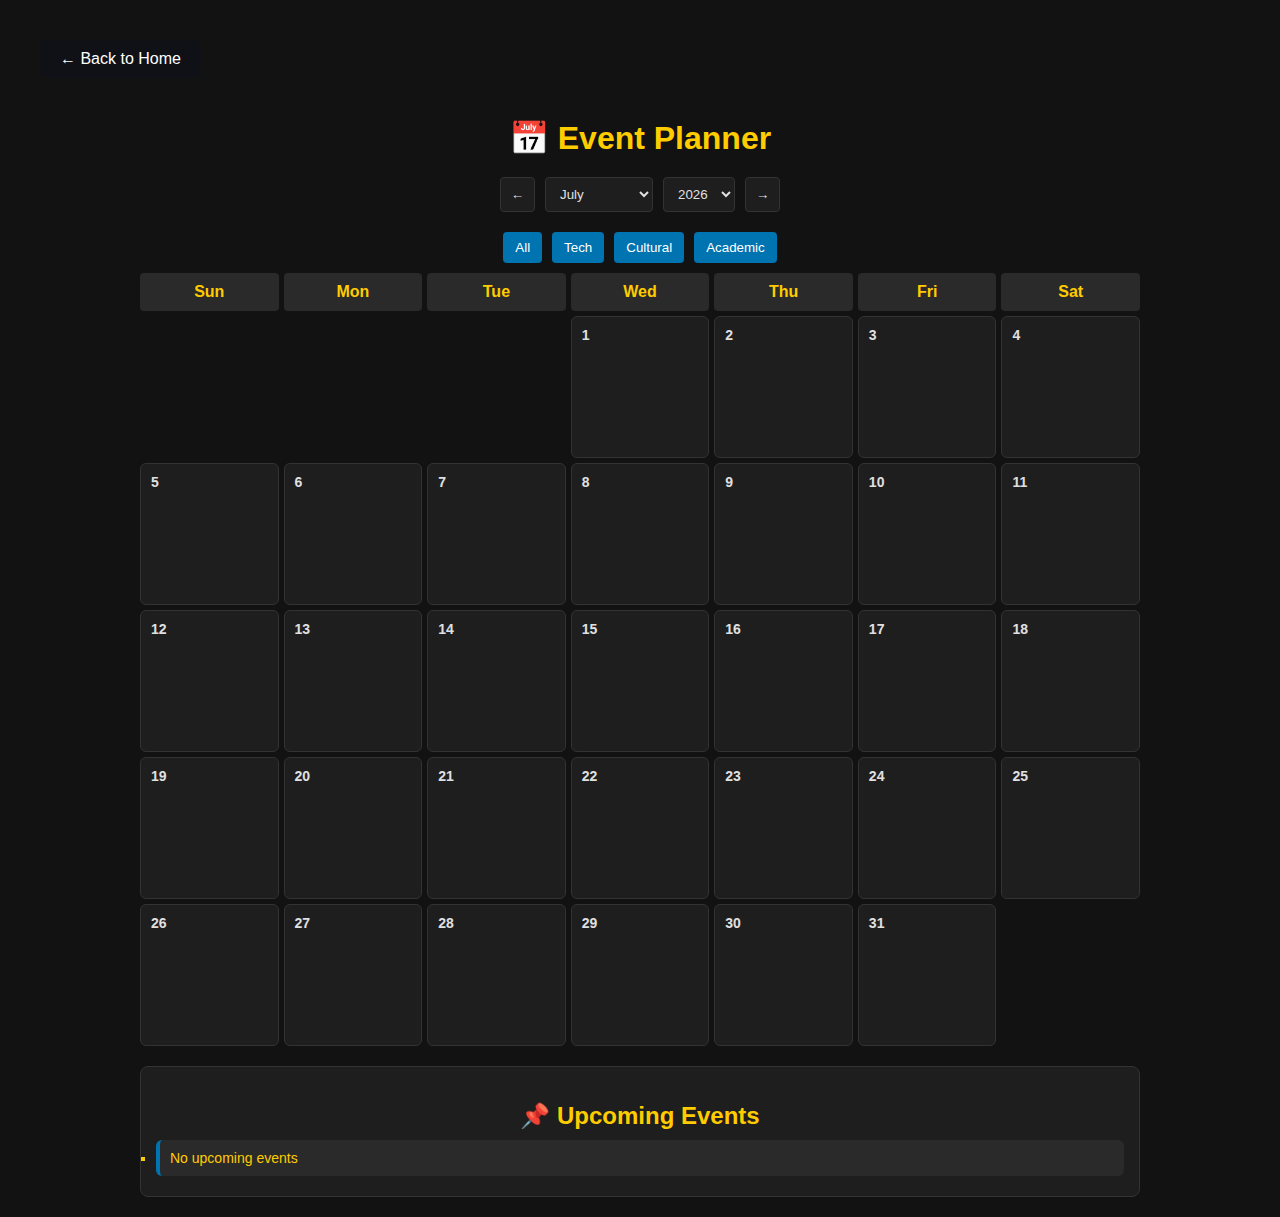
<file: event-planner.html>
<!DOCTYPE html>
<html lang="en">
<head>
  <meta charset="UTF-8" />
  <title>Event Planner - Student Sphere</title>
  <link rel="stylesheet" href="eventplanner.css" />
</head>
<body>
  <a href="../index.html" class="back-link back-link-btn">← Back to Home</a>
  <style>
    .back-link-btn {
      display: inline-block;
      text-decoration: none;
      text-align: center;
      background: #0f1117;
      color: white;
      border: none;
      padding: 10px 20px;
      border-radius: 8px;
      cursor: pointer;
      margin: 20px;
      font-size: 16px;
      transition: background-color 0.3s ease, transform 0.2s ease;
    }

    .back-link-btn:hover {
      background: #ce603b;
      transform: translateY(-3px);
      box-shadow: 0 8px 15px rgba(206, 96, 59, 0.3);
    }
  </style>
  <div class="main-layout">
    <div class="container">
      <h1>📅 Event Planner</h1>
  
      <div class="controls">
        <button onclick="changeMonth(-1)">←</button>
        <select id="monthSelect"></select>
        <select id="yearSelect"></select>
        <button onclick="changeMonth(1)">→</button>
      </div>
  
      <div class="tag-filters">
        <button onclick="filterByTag('all')">All</button>
        <button onclick="filterByTag('tech')">Tech</button>
        <button onclick="filterByTag('cultural')">Cultural</button>
        <button onclick="filterByTag('academic')">Academic</button>
      </div>
  
      <div id="calendar"></div>
  
      <div class="sidebar">
          <h2>📌 Upcoming Events</h2>
          <ul id="upcomingEventsList"></ul>
        </div>
      </div>
    <script src="eventplanner.js"></script>
  </body>
  </html>
</file>
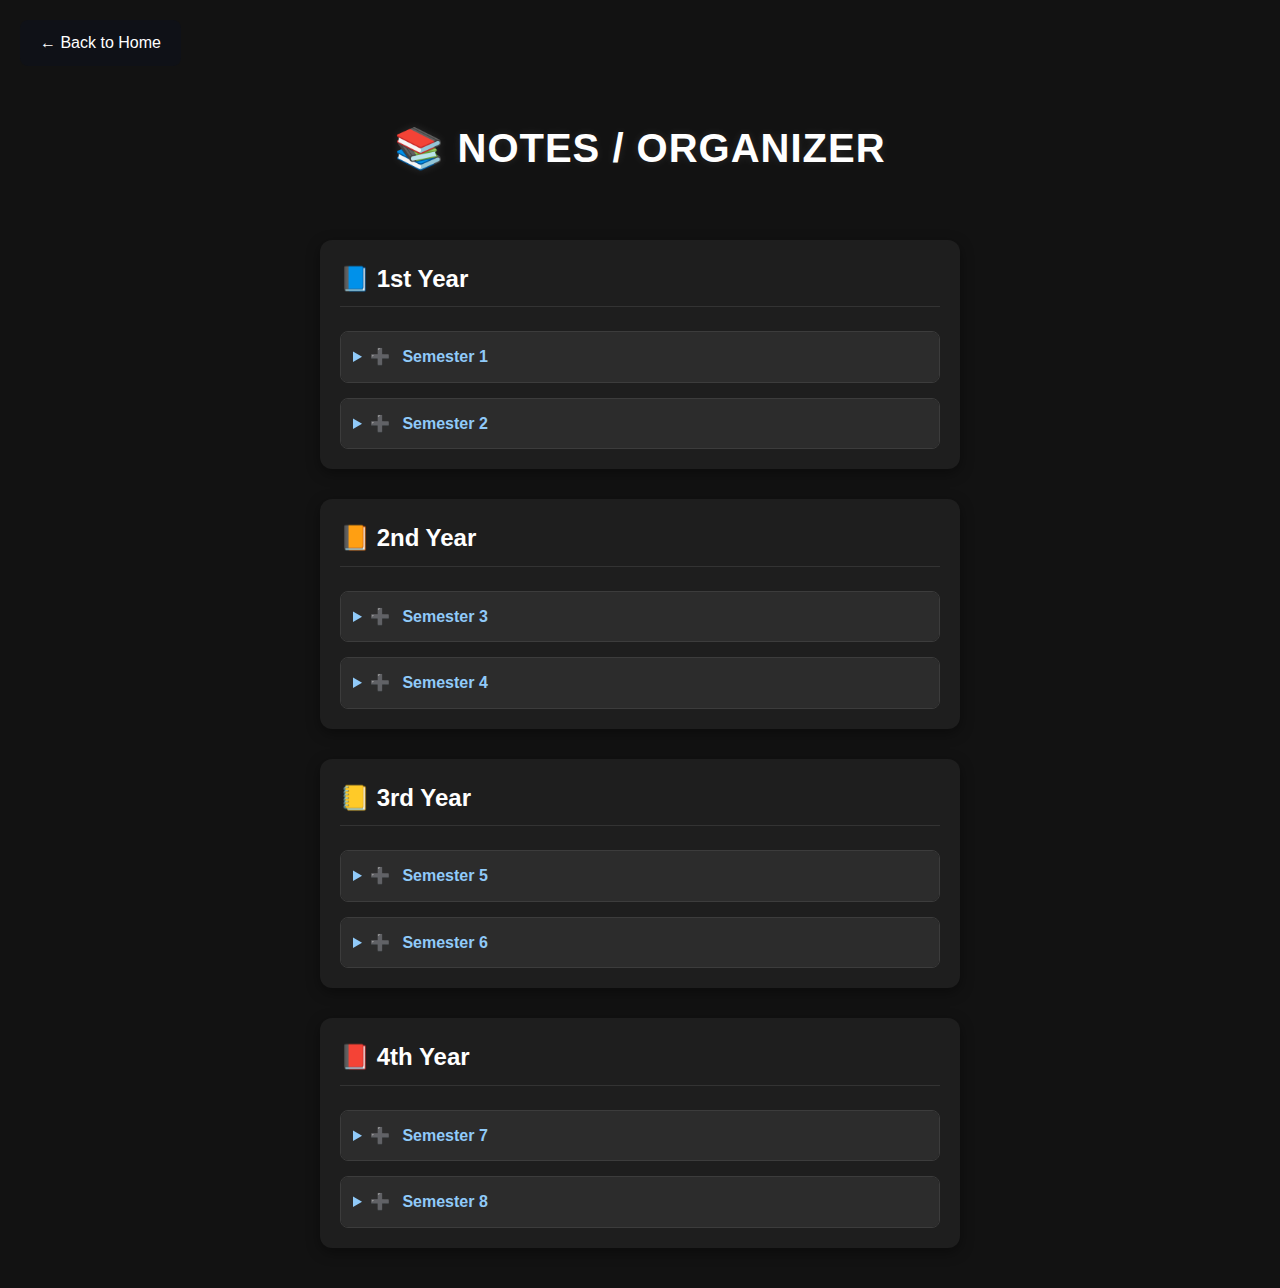
<file: notes.html>
<!DOCTYPE html>
<html lang="en">
<head>
  <meta charset="UTF-8">
  <meta name="viewport" content="width=device-width, initial-scale=1.0">
  <title>Document</title>

  <link rel="stylesheet" href="notes.css">
</head>
<body>
  <a href="../index.html" class="back-link back-link-btn">← Back to Home</a>
  <style>
    .back-link-btn {
      display: inline-block;
      text-decoration: none;
      text-align: center;
      background: #0f1117;
      color: white;
      border: none;
      padding: 10px 20px;
      border-radius: 8px;
      cursor: pointer;
      margin: 20px;
      font-size: 16px;
      transition: background-color 0.3s ease, transform 0.2s ease;
    }

    .back-link-btn:hover {
      background: #ce603b;
      transform: translateY(-3px);
      box-shadow: 0 8px 15px rgba(206, 96, 59, 0.3);
    }
  </style>
  
  <h1 class="main-heading">📚 NOTES / ORGANIZER</h1>

<div class="notes-organizer-grid">
    <!-- 1st Year -->
    <div class="year-card">
      <h3>📘 1st Year</h3>
      <details>
        <summary>Semester 1</summary>
        <ul>
            <li><a href="https://drive.google.com/drive/folders/1togCP2Fcn5YwBQGsRMp_lJ9Q_1HsGIjC?usp=drive_link" target="_blank">CLICK HERE !!</a></li>
        </ul>
      </details>
      <details>
        <summary>Semester 2</summary>
        <ul>
            <li><a href="https://drive.google.com/drive/folders/1Xq2kJrCgXteL9jjioVzSdSEtlRKY5xGt?usp=drive_link" target="_blank">CLICK HERE !!</a></li>
        </ul>
      </details>
    </div>
  
    <!-- 2nd Year -->
    <div class="year-card">
      <h3>📙 2nd Year</h3>
      <details>
        <summary>Semester 3</summary>
        <ul>
          <li><a href="notes/2nd-year/sem3/subject1.pdf" target="_blank">CSE</a></li>
          <li><a href="notes/2nd-year/sem3/subject2.pdf" target="_blank">CSE (AI/ML,DS)</a></li>
          <li><a href="https://drive.google.com/drive/folders/1WnqugvWcujjQymfXtloMSC-rGGdqoOJJ?usp=drive_link" target="_blank">ECE</a></li>
          <li><a href="notes/2nd-year/sem3/subject2.pdf" target="_blank">EE</a></li>
          <li><a href="notes/2nd-year/sem3/subject1.pdf" target="_blank">CSD</a></li>
          <li><a href="notes/2nd-year/sem3/subject2.pdf" target="_blank">ME</a></li>
          <li><a href="notes/2nd-year/sem3/subject2.pdf" target="_blank">CE</a></li>
          <li><a href="notes/2nd-year/sem3/subject2.pdf" target="_blank">IT</a></li>
        </ul>
      </details>
      <details>
        <summary>Semester 4</summary>
        <ul>
          <li><a href="notes/2nd-year/sem3/subject1.pdf" target="_blank">CSE</a></li>
          <li><a href="notes/2nd-year/sem3/subject2.pdf" target="_blank">CSE (AI/ML,DS)</a></li>
          <li><a href="notes/2nd-year/sem3/subject1.pdf" target="_blank">ECE</a></li>
          <li><a href="notes/2nd-year/sem3/subject2.pdf" target="_blank">EE</a></li>
          <li><a href="notes/2nd-year/sem3/subject1.pdf" target="_blank">CSD</a></li>
          <li><a href="notes/2nd-year/sem3/subject2.pdf" target="_blank">ME</a></li>
          <li><a href="notes/2nd-year/sem3/subject2.pdf" target="_blank">CE</a></li>
          <li><a href="notes/2nd-year/sem3/subject2.pdf" target="_blank">IT</a></li>
        </ul>
      </details>
    </div>
  
    <!-- 3rd Year -->
    <div class="year-card">
      <h3>📒 3rd Year</h3>
      <details>
        <summary>Semester 5</summary>
        <ul>
          <li><a href="notes/2nd-year/sem3/subject1.pdf" target="_blank">CSE</a></li>
          <li><a href="notes/2nd-year/sem3/subject2.pdf" target="_blank">CSE (AI/ML,DS)</a></li>
          <li><a href="notes/2nd-year/sem3/subject1.pdf" target="_blank">ECE</a></li>
          <li><a href="notes/2nd-year/sem3/subject2.pdf" target="_blank">EE</a></li>
          <li><a href="notes/2nd-year/sem3/subject1.pdf" target="_blank">CSD</a></li>
          <li><a href="notes/2nd-year/sem3/subject2.pdf" target="_blank">ME</a></li>
          <li><a href="notes/2nd-year/sem3/subject2.pdf" target="_blank">CE</a></li>
          <li><a href="notes/2nd-year/sem3/subject2.pdf" target="_blank">IT</a></li>
        </ul>
      </details>
      <details>
        <summary>Semester 6</summary>
        <ul>
          <li><a href="notes/2nd-year/sem3/subject1.pdf" target="_blank">CSE</a></li>
          <li><a href="notes/2nd-year/sem3/subject2.pdf" target="_blank">CSE (AI/ML,DS)</a></li>
          <li><a href="notes/2nd-year/sem3/subject1.pdf" target="_blank">ECE</a></li>
          <li><a href="notes/2nd-year/sem3/subject2.pdf" target="_blank">EE</a></li>
          <li><a href="notes/2nd-year/sem3/subject1.pdf" target="_blank">CSD</a></li>
          <li><a href="notes/2nd-year/sem3/subject2.pdf" target="_blank">ME</a></li>
          <li><a href="notes/2nd-year/sem3/subject2.pdf" target="_blank">CE</a></li>
          <li><a href="notes/2nd-year/sem3/subject2.pdf" target="_blank">IT</a></li>
        </ul>
      </details>
    </div>
  
    <!-- 4th Year -->
    <div class="year-card">
      <h3>📕 4th Year</h3>
      <details>
        <summary>Semester 7</summary>
        <ul>
          <li><a href="notes/2nd-year/sem3/subject1.pdf" target="_blank">CSE</a></li>
          <li><a href="notes/2nd-year/sem3/subject2.pdf" target="_blank">CSE (AI/ML,DS)</a></li>
          <li><a href="notes/2nd-year/sem3/subject1.pdf" target="_blank">ECE</a></li>
          <li><a href="notes/2nd-year/sem3/subject2.pdf" target="_blank">EE</a></li>
          <li><a href="notes/2nd-year/sem3/subject1.pdf" target="_blank">CSD</a></li>
          <li><a href="notes/2nd-year/sem3/subject2.pdf" target="_blank">ME</a></li>
          <li><a href="notes/2nd-year/sem3/subject2.pdf" target="_blank">CE</a></li>
          <li><a href="notes/2nd-year/sem3/subject2.pdf" target="_blank">IT</a></li>
        </ul>
      </details>
      <details>
        <summary>Semester 8</summary>
        <ul>
          <li><a href="notes/2nd-year/sem3/subject1.pdf" target="_blank">CSE</a></li>
          <li><a href="notes/2nd-year/sem3/subject2.pdf" target="_blank">CSE (AI/ML,DS)</a></li>
          <li><a href="notes/2nd-year/sem3/subject1.pdf" target="_blank">ECE</a></li>
          <li><a href="notes/2nd-year/sem3/subject2.pdf" target="_blank">EE</a></li>
          <li><a href="notes/2nd-year/sem3/subject1.pdf" target="_blank">CSD</a></li>
          <li><a href="notes/2nd-year/sem3/subject2.pdf" target="_blank">ME</a></li>
          <li><a href="notes/2nd-year/sem3/subject2.pdf" target="_blank">CE</a></li>
          <li><a href="notes/2nd-year/sem3/subject2.pdf" target="_blank">IT</a></li>
        </ul>
      </details>
    </div>
  </div>

  <script src="notes.js"></script>

</body>
</html>
</file>
<file: eventplanner.css>
body {
  margin: 0;
  font-family: Arial, sans-serif;
  background: #121212;
  color: #e0e0e0;
  padding: 20px;
}

body.light-theme {
  background: #f9f9f9;
  color: #333;
}

.main-layout {
  display: flex;
  gap: 20px;
  flex-wrap: wrap;
  justify-content: center;
}

.container {
  flex: 2;
  max-width: 1000px;
}

.sidebar {
  flex: 1;
  min-width: 250px;
  max-height: 600px;
  overflow-y: auto;
  background: #1e1e1e;
  padding: 15px;
  border: 1px solid #333;
  border-radius: 8px;
  margin-top: 20px;
}

body.light-theme .sidebar {
  background: #ffffff;
  border: 1px solid #ddd;
}

.sidebar h2 {
  text-align: center;
  margin-bottom: 10px;
  color: #ffcc00;
}

.sidebar ul {
  list-style: none;
  padding: 0;
  margin: 0;
}

.sidebar li {
  background: #2a2a2a;
  margin: 5px 0;
  padding: 10px;
  border-radius: 6px;
  font-size: 14px;
  border-left: 4px solid #0073b1;
  color: #e0e0e0;
}

body.light-theme .sidebar li {
  background: #f4f4f4;
  border-left: 4px solid #0073b1;
  color: #333;
}

h1 {
  text-align: center;
  margin-bottom: 20px;
  color: #ffcc00;
}

.controls {
  display: flex;
  justify-content: center;
  gap: 10px;
  margin-bottom: 20px;
}

select, button {
  padding: 8px 10px;
  background: #1e1e1e;
  color: #e0e0e0;
  border: 1px solid #333;
  border-radius: 4px;
  cursor: pointer;
}

body.light-theme select, body.light-theme button {
  background: #ffffff;
  color: #333;
  border: 1px solid #ccc;
}

#calendar {
  display: grid;
  grid-template-columns: repeat(7, 1fr);
  gap: 5px;
}

.day-name {
  font-weight: bold;
  text-align: center;
  background: #2a2a2a;
  padding: 10px;
  border-radius: 4px;
  color: #ffcc00;
}

body.light-theme .day-name {
  background: #f4f4f4;
  color: #333;
}

.cell {
  background: #1e1e1e;
  padding: 10px;
  height: 120px;
  border: 1px solid #333;
  border-radius: 6px;
  cursor: pointer;
  position: relative;
  overflow-y: auto;
  color: #e0e0e0;
}

body.light-theme .cell {
  background: #ffffff;
  border: 1px solid #ddd;
  color: #333;
}

.cell:hover {
  background: #333;
}

body.light-theme .cell:hover {
  background: #f0f0f0;
}

.cell strong {
  display: block;
  font-size: 14px;
  margin-bottom: 5px;
}

.cell .event {
  font-size: 12px;
  background: #0073b1;
  padding: 3px 6px;
  border-radius: 4px;
  margin-top: 4px;
  overflow: hidden;
  white-space: nowrap;
  text-overflow: ellipsis;
  cursor: pointer;
  color: #fff;
}

body.light-theme .cell .event {
  background: #005a8d;
  color: #fff;
}

.cell .event:hover {
  background: #005a8d;
}

body.light-theme .cell .event:hover {
  background: #00416d;
}

.delete-icon {
  float: right;
  margin-left: 6px;
  color: #ff4d4d;
  font-weight: bold;
  cursor: pointer;
}

body.light-theme .delete-icon {
  color: #ff0000;
}

#upcomingEventsList {
  padding: 0;
  margin-top: 10px;
}

#upcomingEventsList li {
  list-style: square;
  margin-bottom: 5px;
  color: #ffcc00;
}

body.light-theme #upcomingEventsList li {
  color: #0073b1;
}

.edit-btn, .delete-btn {
  margin-top: 5px;
  padding: 5px 10px;
  font-size: 12px;
  border: none;
  border-radius: 4px;
  cursor: pointer;
}

.edit-btn {
  background-color: #0073b1;
  color: #fff;
}

.edit-btn:hover {
  background-color: #005a8d;
}

.delete-btn {
  background-color: #ff4d4d;
  color: #fff;
}

.delete-btn:hover {
  background-color: #cc0000;
}

.tag-filters {
  display: flex;
  justify-content: center;
  gap: 10px;
  margin: 10px 0;
}

.tag-filters button {
  padding: 8px 12px;
  background: #0073b1;
  color: #fff;
  border: none;
  border-radius: 4px;
  cursor: pointer;
}

.tag-filters button:hover {
  background: #005a8d;
}

body.light-theme .tag-filters button {
  background: #005a8d;
  color: #fff;
}

body.light-theme .tag-filters button:hover {
  background: #00416d;
}
</file>
<file: notes.css>
body {
    margin: 0;
    font-family: 'Segoe UI', Tahoma, Geneva, Verdana, sans-serif;
    background-color: #121212;
    color: #e0e0e0;
    line-height: 1.6;
  }

  .main-heading {
    text-align: center;
    font-size: 2.5rem;
    color: #ffffff;
    margin-top: 30px;
    margin-bottom: 20px;
    letter-spacing: 1px;
    font-weight: 600;
    text-shadow: 0 0 10px rgba(255, 255, 255, 0.1);
  }
  
  .notes-organizer-grid {
    display: flex;
    flex-direction: column;
    align-items: center;
    padding: 40px 20px;
    gap: 30px;
  }

  .year-card {
    background-color: #1e1e1e;
    border-radius: 12px;
    box-shadow: 0 4px 14px rgba(0, 0, 0, 0.4);
    width: 90%;
    max-width: 600px;
    padding: 20px;
    transition: transform 0.3s ease, box-shadow 0.3s ease;
  }
  
  .year-card:hover {
    transform: translateY(-5px);
    box-shadow: 0 8px 20px rgba(0, 0, 0, 0.5);
  }
  
  .year-card h3 {
    margin-top: 0;
    font-size: 1.5rem;
    color: #ffffff;
    border-bottom: 1px solid #333;
    padding-bottom: 8px;
  }
  
  details {
    margin-top: 15px;
    background: #2c2c2c;
    border: 1px solid #3c3c3c;
    border-radius: 8px;
    overflow: hidden;
  }
  
  summary {
    padding: 12px;
    font-weight: bold;
    cursor: pointer;
    color: #90caf9;
    background-color: #2c2c2c;
    transition: background-color 0.2s ease;
  }
  
  summary:hover {
    background-color: #383838;
  }
  
  /* List styling */
  ul {
    list-style: none;
    padding: 10px 20px;
    margin: 0;
  }
  
  li {
    margin-bottom: 8px;
  }
  
  a {
    text-decoration: none;
    color: #bbdefb;
    background-color: transparent;
    padding: 6px 8px;
    border-radius: 6px;
    display: inline-block;
    transition: background-color 0.3s ease, color 0.3s ease;
  }
  
  a:hover {
    background-color: #1a237e;
    color: #ffffff;
  }
  
  details[open] summary {
    background-color: #343434;
  }
  
  @media (max-width: 600px) {
    .year-card {
      width: 95%;
    }
  }
</file>
